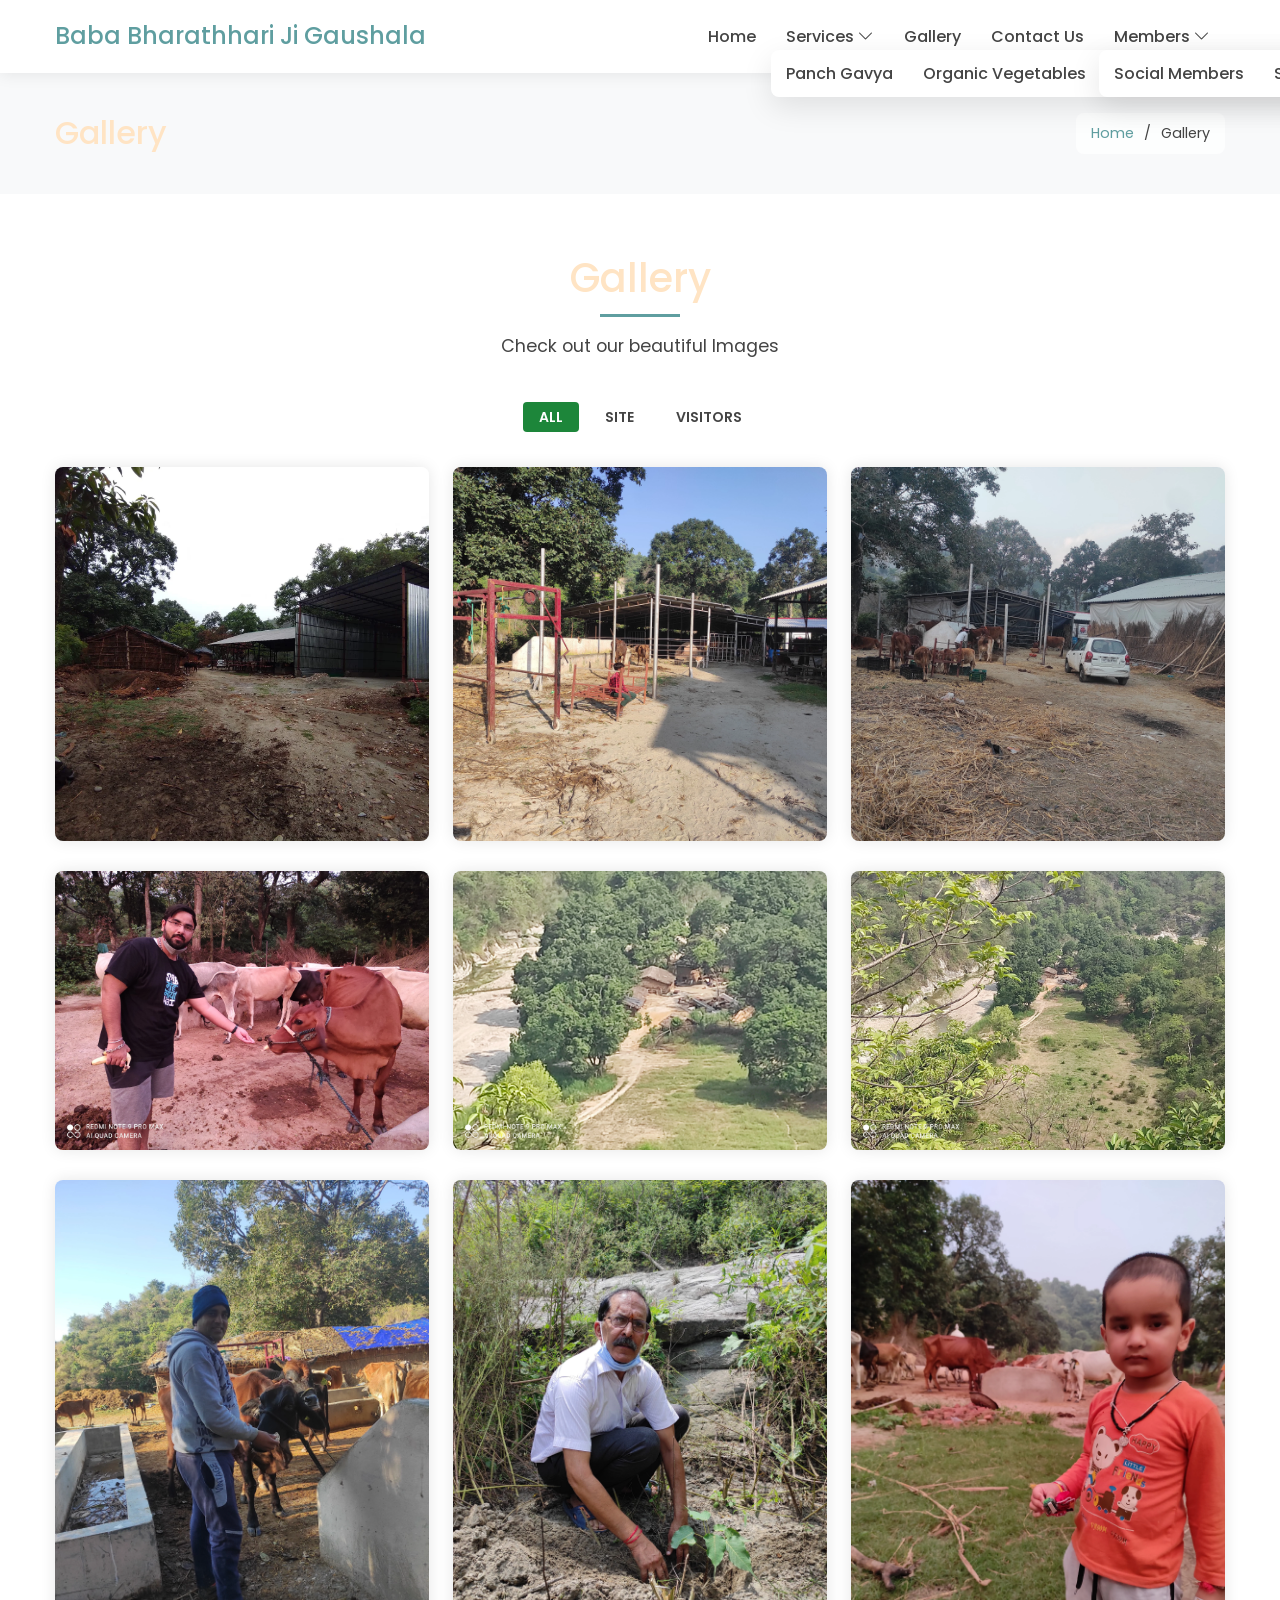
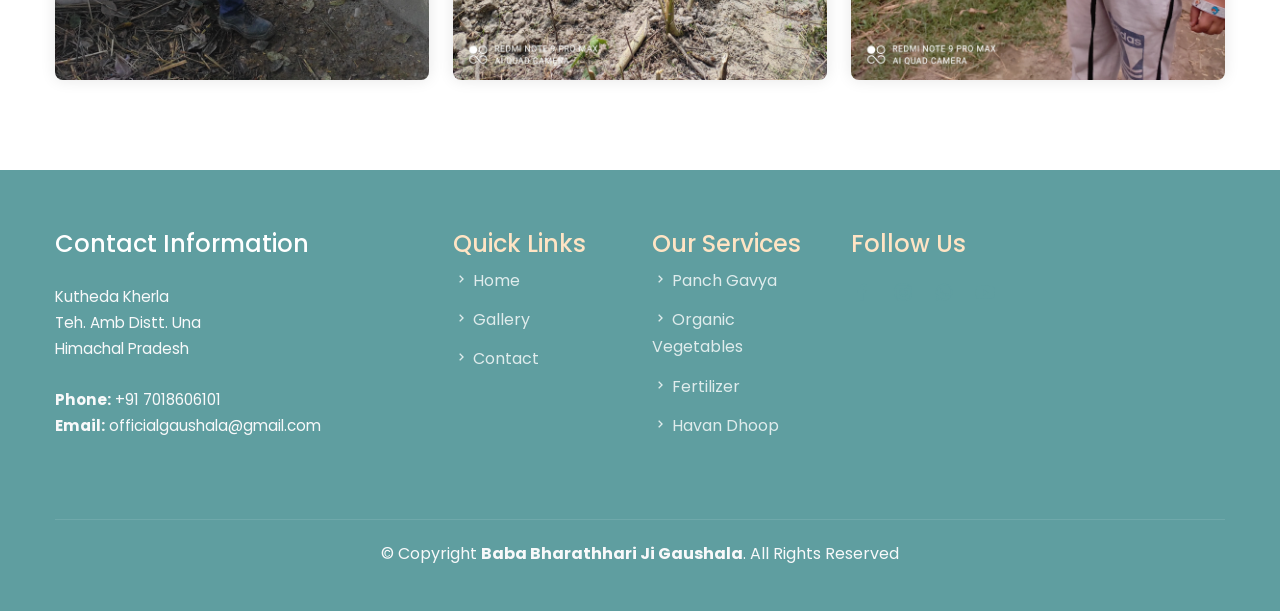
<file: Gallery.html>
<!DOCTYPE html>
<html lang="en">

<head>
  <meta charset="utf-8">
  <meta content="width=device-width, initial-scale=1.0" name="viewport">
  <title>Gallery</title>
  <meta content="" name="description">
  <meta content="" name="keywords">

  <!-- Favicons -->
  <link href="assets/img/favicon.ico" rel="icon">

  <!-- Google Fonts -->
  <link href="https://fonts.googleapis.com/css2?family=Poppins:wght@300;400;500;600;700&display=swap" rel="stylesheet">

  <!-- Vendor CSS Files -->
  <link href="assets/vendor/aos/aos.css" rel="stylesheet">
  <link href="assets/vendor/bootstrap/css/bootstrap.min.css" rel="stylesheet">
  <link href="assets/vendor/bootstrap-icons/bootstrap-icons.css" rel="stylesheet">
  <link href="assets/vendor/boxicons/css/boxicons.min.css" rel="stylesheet">
  <link href="assets/vendor/glightbox/css/glightbox.min.css" rel="stylesheet">
  <link href="assets/vendor/swiper/swiper-bundle.min.css" rel="stylesheet">

  <!-- Custom CSS -->
  <style>

    /*hello */
    .bi-x::before {
    content: black;
}
    /**/
    :root {
      --primary-color: #1d863a;
      --secondary-color: #155724;
      --text-color: #444;
      --light-bg: #f8f9fa;
    }

    body {
      font-family: 'Poppins', sans-serif;
      color: var(--text-color);
      line-height: 1.7;
      width: 100%;
      overflow-x: hidden;
    }

    .container {
      width: 100%;
      max-width: 1200px;
      padding-right: 15px;
      padding-left: 15px;
      margin-right: auto;
      margin-left: auto;
    }

    h1, h2, h3, h4, h5, h6 {
      color: bisque;
    }

    .btn-primary {
      background: var(--primary-color);
      border: none;
      padding: 12px 30px;
      font-size: 1rem;
      border-radius: 8px;
      transition: all 0.3s ease;
    }

    .btn-primary:hover {
      background: var(--secondary-color);
      transform: translateY(-2px);
    }

    /* Header */
    #header {
      background: rgba(255, 255, 255, 0.98);
      box-shadow: 0 2px 15px rgba(0, 0, 0, 0.08);
      padding: 15px 0;
      position: sticky;
      top: 0;
      z-index: 999;
      width: 100%;
    }

    .logo h1 {
      font-size: 1.5rem;
      color: var(--primary-color);
      margin: 0;
    }

    .navbar ul {
      margin: 0;
      padding: 0;
      display: flex;
      align-items: center;
      list-style: none;
    }

    @media (max-width: 1024px) 
    {
      
      .mobile-menu {
        display: none;
        position: fixed;
        top: 70px;
        left: 0;
        right: 0;
        width: 100%;
        background: white;
        padding: 15px;
        box-shadow: 0 2px 5px rgba(0, 0, 0, 0.1);
        flex-direction: column !important;
        z-index: 60;
        max-height: calc(100vh - 70px);
        overflow-y: auto;
      }

      .mobile-menu.show {
        display: flex !important;
      }

      #hamburger-btn {
        position: relative;
        z-index: 70;
        display: block;
        background: transparent;
        border: solid transparent;
    }

      .mobile-nav-toggle {
        display: block;
        position: relative;
        z-index: 70;
      }

      .navbar ul li {
        margin: 10px 0;
      }

      .navbar a {
        padding: 12px 20px;
        display: block;
      }

      .dropdown-menu {
        position: static !important;
        box-shadow: none;
        margin: 5px 0 5px 20px;
        padding: 0;
        background: transparent;
        display: none;
        opacity: 1;
        visibility: visible;
        width: auto;
      }

      .dropdown-open .dropdown-menu {
        display: block;
        animation: fadeIn 0.3s ease;
      }

      @keyframes fadeIn {
        from { opacity: 0; transform: translateY(-10px); }
        to { opacity: 1; transform: translateY(0); }
      }
    }
    .navbar a {
      color: var(--text-color);
      font-weight: 500;
      padding: 10px 15px;
      position: relative;
    }

    .navbar a:hover,
    .navbar .active a {
      color: var(--primary-color);
    }

    .navbar a::after {
      content: '';
      position: absolute;
      bottom: -5px;
      left: 0;
      width: 0;
      height: 2px;
      background: var(--primary-color);
      transition: width 0.3s ease;
    }

    .navbar a:hover::after {
      width: 100%;
    }

    .dropdown-menu {
      border: none;
      box-shadow: 0 10px 30px rgba(0,0,0,0.1);
      margin-top: 10px;
      display: none;
      position: absolute;
      z-index: 1000;
      background: white;
      padding: 10px 0;
      border-radius: 8px;
      min-width: 200px;
      transition: all 0.3s ease;
    }
    
    @media (max-width: 1024px) {
      .dropdown-menu {
        width: 100%;
        position: static;
        box-shadow: none;
        margin: 5px 0 5px 20px;
        padding: 0;
        background: transparent;
        opacity: 1;
        visibility: visible;
      }
    }

    .dropdown:hover .dropdown-menu {
      display: block;
      opacity: 1;
      visibility: visible;
    }

    @media (max-width: 1024px) {
      .dropdown-open .dropdown-menu {
        display: block;
        animation: fadeIn 0.3s ease;
      }

      @keyframes fadeIn {
        from { opacity: 0; transform: translateY(-10px); }
        to { opacity: 1; transform: translateY(0); }
      }
    }

    .dropdown-item {
      transition: all 0.3s ease;
    }

    .dropdown-item:hover {
      background: cadetblue;
      padding-left: 25px;
    }

    .mobile-nav-toggle {
      display: none;
      font-size: 28px;
      color: cadetblue;
      cursor: pointer;
      transition: all 0.3s ease;
      position: relative;
      z-index: 70;
    }

    @media (max-width: 991px) {
      .navbar ul {
        display: none;
        position: fixed;
        top: 0;
        left: 0;
        right: 0;
        background: #fff;
        overflow-y: auto;
        padding: 1vh 20px 20px;
        z-index: 60;

      }

      .navbar ul li {
        margin: 10px 0;
      }

      .navbar a {
        padding: 12px 20px;
        display: block;
      }

      .navbar a::after {
        display: none;
      }

      .dropdown-menu {
        position: static !important;
        box-shadow: none;
        margin: 5px 0;
        padding: 10px 15px;
        background: #ffffff;
        border-radius: 8px;
        width: 100%;
        border: 1px solid rgba(0,0,0,0.1);
      }

      .mobile-nav-toggle {
        display: block;
        position: relative;
        z-index: 70;
      }

      .navbar-mobile-active {
        display: block !important;
      }
      
      .main-content h1 {
        font-size: 2rem;
      }
      
      .main-content .row {
        flex-direction: column-reverse;
      }
      
      .main-content .col-lg-6:first-child {
        margin-top: 30px;
      }
      
      .logo h1 {
        font-size: 1rem;
      }
    }

    /* Breadcrumbs */
    .breadcrumbs {
      padding: 40px 0;
      background: var(--light-bg);
    }

    .breadcrumbs h2 {
      font-size: 2rem;
      margin-bottom: 0;
    }

    .breadcrumbs ol {
      background: rgba(255,255,255,0.8);
      padding: 8px 15px;
      border-radius: 8px;
      display: flex;
      flex-wrap: wrap;
      list-style: none;
      margin: 0;
    }
    
    .breadcrumbs ol li {
      display: inline-block;
      font-size: 0.9rem;
    }
    
    .breadcrumbs ol li + li {
      padding-left: 10px;
    }
    
    .breadcrumbs ol li + li::before {
      display: inline-block;
      padding-right: 10px;
      color: var(--text-color);
      content: "/";
    }
    
    @media (max-width: 768px) {
      .breadcrumbs {
        padding: 20px 0;
      }
      
      .breadcrumbs h2 {
        font-size: 1.5rem;
      }
      
      .breadcrumbs ol {
        padding: 6px 10px;
      }
    }

    /* Portfolio Section */
    #portfolio {
      padding: 60px 0;
      overflow: hidden;
    }

    #portfolio .section-title {
      text-align: center;
      margin-bottom: 40px;
    }

    #portfolio .section-title h2 {
      font-size: 2.5rem;
      margin-bottom: 15px;
      position: relative;
      padding-bottom: 15px;
    }

    #portfolio .section-title h2::after {
      content: '';
      position: absolute;
      bottom: 0;
      left: 50%;
      transform: translateX(-50%);
      width: 80px;
      height: 3px;
      background: cadetblue;
    }

    #portfolio .section-title p {
      font-size: 1.1rem;
      margin-bottom: 0;
    }

    #portfolio-flters {
      padding: 0;
      margin: 0 auto 25px auto;
      list-style: none;
      text-align: center;
      border-radius: 50px;
    }

    #portfolio-flters li {
      cursor: pointer;
      display: inline-block;
      padding: 8px 16px;
      font-size: 14px;
      font-weight: 600;
      line-height: 1;
      text-transform: uppercase;
      color: var(--text-color);
      margin: 0 3px 10px 3px;
      transition: all ease-in-out 0.3s;
      border-radius: 4px;
    }

    #portfolio-flters li:hover,
    #portfolio-flters li.filter-active {
      color: #fff;
      background: var(--primary-color);
    }

    .portfolio-item {
      margin-bottom: 30px;
    }

    .portfolio-wrap {
      transition: 0.3s;
      position: relative;
      overflow: hidden;
      border-radius: 8px;
      box-shadow: 0 0 15px rgba(0, 0, 0, 0.1);
    }

    .portfolio-wrap img {
      transition: 0.3s;
      width: 100%;
    }

    .portfolio-wrap:hover img {
      transform: scale(1.1);
    }

    .portfolio-links {
      opacity: 0;
      position: absolute;
      top: 0;
      left: 0;
      right: 0;
      bottom: 0;
      text-align: center;
      z-index: 3;
      transition: all ease-in-out 0.3s;
      display: flex;
      flex-direction: column;
      justify-content: center;
      align-items: center;
      background: rgba(0, 0, 0, 0.6);
    }

    .portfolio-wrap:hover .portfolio-links {
      opacity: 1;
    }

    .portfolio-links a {
      color: #fff;
      font-size: 28px;
      margin: 0 5px;
      transition: 0.3s;
    }

    .portfolio-links a:hover {
      color: var(--primary-color);
    }

    /* Footer */
    #footer {
      background: cadetblue;
      color: var(--light-bg);
      padding: 60px 0 20px;
      width: 100%;
      overflow-x: hidden;
    }

    #footer h3 {
      font-size: 1.5rem;
      margin-bottom: 25px;
      color: #fff;
    }

    #footer .footer-contact p {
      font-size: 0.95rem;
    }

    #footer .footer-links ul {
      padding-left: 0;
      list-style: none;
    }

    #footer .footer-links li {
      margin-bottom: 12px;
    }

    #footer .footer-links a {
      color: rgba(255,255,255,0.8);
      transition: all 0.3s ease;
      display: block;
    }

    #footer .footer-links a:hover {
      color: #fff;
      padding-left: 8px;
    }

    #footer .social-links a {
      font-size: 1.4rem;
      margin-right: 15px;
      transition: transform 0.3s ease;
    }

    #footer .social-links a:hover {
      transform: translateY(-3px);
    }

    #footer .copyright {
      margin-top: 40px;
      padding-top: 20px;
      border-top: 1px solid rgba(255,255,255,0.1);
    }

    /* Preloader */
    #preloader {
      position: fixed;
      top: 0;
      left: 0;
      right: 0;
      bottom: 0;
      background: #fff;
      z-index: 9999;
      display: flex;
      justify-content: center;
      align-items: center;
    }

    #preloader:after {
      content: "";
      width: 40px;
      height: 40px;
      border: 3px solid #ddd;
      border-top-color: var(--primary-color);
      border-radius: 50%;
      animation: spin 1s linear infinite;
    }

    @keyframes spin {
      to { transform: rotate(360deg); }
    }

    /* Back to Top */
    .back-to-top {
      position: fixed;
      bottom: 20px;
      right: 20px;
      background: var(--primary-color);
      color: #fff;
      width: 40px;
      height: 40px;
      border-radius: 50%;
      display: flex;
      align-items: center;
      justify-content: center;
      opacity: 0;
      transition: all 0.4s ease;
      z-index: 999;
    }

    .back-to-top.active {
      opacity: 1;
    }

    a {
    color: cadetblue;
    text-decoration: none;
}
  </style>
</head>

<body>
  <!-- Preloader -->
  <div id="preloader"></div>

  <!-- Back to Top Button -->
  <a href="#" class="back-to-top d-flex align-items-center justify-content-center">
    <i class="bi bi-arrow-up-short"></i>
  </a>

  <!-- Header -->
  <header id="header" class="sticky-top">
    <div class="container d-flex align-items-center justify-content-between">
      <div class="logo">
        <h1><a href="index.html">Baba Bharathhari Ji Gaushala</a></h1>
      </div>

      <nav id="navbar" class="navbar">
        <button id="hamburger-btn" class="mobile-nav-toggle">
          <i class="bi bi-list"></i>
        </button>
        <ul class="mobile-menu">
          <li><a href="index.html">Home</a></li>
          <li class="dropdown">
            <a href="#"><span>Services</span> <i class="bi bi-chevron-down"></i></a>
            <ul class="dropdown-menu">
              <li><a class="dropdown-item" href="panchgavya.html">Panch Gavya</a></li>
              <li><a class="dropdown-item" href="veg.html">Organic Vegetables</a></li>
              <li><a class="dropdown-item" href="fertilizer.html">Fertilizer</a></li>
              <li><a class="dropdown-item" href="havandhoop.html">Havan Dhoop</a></li>
            </ul>
          </li>
          <li><a href="Gallery.html" class="active">Gallery</a></li>
          <li><a href="contactus.html">Contact Us</a></li>
          <li class="dropdown">
            <a href="#"><span>Members</span> <i class="bi bi-chevron-down"></i></a>
            <ul class="dropdown-menu">
              <li><a class="dropdown-item" href="Social.html">Social Members</a></li>
              <li><a class="dropdown-item" href="society.html">Society Members</a></li>
            </ul>
          </li>
        </ul>
      </nav>
    </div>
  </header><!-- End Header -->

  <!-- Breadcrumbs -->
  <section class="breadcrumbs">
    <div class="container">
      <div class="d-flex justify-content-between align-items-center">
        <h2>Gallery</h2>
        <ol>
          <li><a href="index.html">Home</a></li>
          <li>Gallery</li>
        </ol>
      </div>
    </div>
  </section>

  <!-- Main Content -->
  <main id="main">
    <section id="portfolio" class="portfolio">
      <div class="container" data-aos="fade-up">

        <div class="section-title">
          <h2>Gallery</h2>
          <p>Check out our beautiful Images</p>
        </div>

        <div class="row" data-aos="fade-up" data-aos-delay="100">
          <div class="col-lg-12">
            <ul id="portfolio-flters">
              <li data-filter="*" class="filter-active">All</li>
              <li data-filter=".filter-app">Site</li>
              <li data-filter=".filter-card">Visitors</li>
            </ul>
          </div>
        </div>

        <div class="row portfolio-container" data-aos="fade-up" data-aos-delay="200">

          <div class="col-lg-4 col-md-6 portfolio-item filter-app">
            <div class="portfolio-wrap">
              <img src="assets/img/gallery/s-1.webp" class="img-fluid" alt="">
              <div class="portfolio-links">
                <a href="assets/img/gallery/s-1.webp" data-gallery="portfolioGallery" class="portfolio-lightbox"><i class="bi bi-plus"></i></a>
              </div>
            </div>
          </div>

          <div class="col-lg-4 col-md-6 portfolio-item filter-app">
            <div class="portfolio-wrap">
              <img src="assets/img/gallery/s-2.webp" class="img-fluid" alt="">
              <div class="portfolio-links">
                <a href="assets/img/gallery/s-2.webp" data-gallery="portfolioGallery" class="portfolio-lightbox"><i class="bi bi-plus"></i></a>
              </div>
            </div>
          </div>

          <div class="col-lg-4 col-md-6 portfolio-item filter-app">
            <div class="portfolio-wrap">
              <img src="assets/img/gallery/s-5.webp" class="img-fluid" alt="">
              <div class="portfolio-links">
                <a href="assets/img/gallery/s-5.webp" data-gallery="portfolioGallery" class="portfolio-lightbox"><i class="bi bi-plus"></i></a>
              </div>
            </div>
          </div>

          <div class="col-lg-4 col-md-6 portfolio-item filter-card">
            <div class="portfolio-wrap">
              <img src="assets/img/gallery/v-1.webp" class="img-fluid" alt="">
              <div class="portfolio-links">
                <a href="assets/img/gallery/v-1.webp" data-gallery="portfolioGallery" class="portfolio-lightbox"><i class="bi bi-plus"></i></a>
              </div>
            </div>
          </div>

          <div class="col-lg-4 col-md-6 portfolio-item filter-app">
            <div class="portfolio-wrap">
              <img src="assets/img/gallery/s-4.webp" class="img-fluid" alt="">
              <div class="portfolio-links">
                <a href="assets/img/gallery/s-4.webp" data-gallery="portfolioGallery" class="portfolio-lightbox"><i class="bi bi-plus"></i></a>
              </div>
            </div>
          </div>

          <div class="col-lg-4 col-md-6 portfolio-item filter-app">
            <div class="portfolio-wrap">
              <img src="assets/img/gallery/s-3.webp" class="img-fluid" alt="">
              <div class="portfolio-links">
                <a href="assets/img/gallery/s-3.webp" data-gallery="portfolioGallery" class="portfolio-lightbox"><i class="bi bi-plus"></i></a>
              </div>
            </div>
          </div>

          <div class="col-lg-4 col-md-6 portfolio-item filter-card">
            <div class="portfolio-wrap">
              <img src="assets/img/gallery/v-2.webp" class="img-fluid" alt="">
              <div class="portfolio-links">
                <a href="assets/img/gallery/v-2.webp" data-gallery="portfolioGallery" class="portfolio-lightbox"><i class="bi bi-plus"></i></a>
              </div>
            </div>
          </div>

          <div class="col-lg-4 col-md-6 portfolio-item filter-card">
            <div class="portfolio-wrap">
              <img src="assets/img/gallery/v-3.webp" class="img-fluid" alt="">
              <div class="portfolio-links">
                <a href="assets/img/gallery/v-3.webp" data-gallery="portfolioGallery" class="portfolio-lightbox"><i class="bi bi-plus"></i></a>
              </div>
            </div>
          </div>

          <div class="col-lg-4 col-md-6 portfolio-item filter-card">
            <div class="portfolio-wrap">
              <img src="assets/img/gallery/v-8.webp" class="img-fluid" alt="">
              <div class="portfolio-links">
                <a href="assets/img/gallery/v-8.webp" data-gallery="portfolioGallery" class="portfolio-lightbox"><i class="bi bi-plus"></i></a>
              </div>
            </div>
          </div>

        </div>
      </div>
    </section>
  </main>

  <!-- Footer -->
  <footer id="footer">
    <div class="container">
      <div class="row gy-4">
        <div class="col-lg-4 col-md-6 footer-contact">
          <h3>Contact Information</h3>
          <p>
            Kutheda Kherla <br>
            Teh. Amb Distt. Una<br>
            Himachal Pradesh<br><br>
            <strong>Phone:</strong> +91 7018606101<br>
            <strong>Email:</strong> officialgaushala@gmail.com<br>
          </p>
        </div>

        <div class="col-lg-2 col-md-6 footer-links">
          <h4>Quick Links</h4>
          <ul>
            <li><a href="index.html"><i class="bx bx-chevron-right"></i> Home</a></li>
            <li><a href="Gallery.html"><i class="bx bx-chevron-right"></i> Gallery</a></li>
            <li><a href="contactus.html"><i class="bx bx-chevron-right"></i> Contact</a></li>
          </ul>
        </div>

        <div class="col-lg-2 col-md-6 footer-links">
          <h4>Our Services</h4>
          <ul>
            <li><a href="panchgavya.html"><i class="bx bx-chevron-right"></i> Panch Gavya</a></li>
            <li><a href="veg.html"><i class="bx bx-chevron-right"></i> Organic Vegetables</a></li>
            <li><a href="fertilizer.html"><i class="bx bx-chevron-right"></i> Fertilizer</a></li>
            <li><a href="havandhoop.html"><i class="bx bx-chevron-right"></i> Havan Dhoop</a></li>
          </ul>
        </div>

        <div class="col-lg-4 col-md-6 footer-social">
          <h4>Follow Us</h4>
          <div class="social-links mt-3">
            <a href="#" class="facebook"><i class="bx bxl-facebook"></i></a>
            <a href="#" class="instagram"><i class="bx bxl-instagram"></i></a>
            <a href="#" class="whatsapp"><i class="bx bxl-whatsapp"></i></a>
            <a href="#" class="youtube"><i class="bx bxl-youtube"></i></a>
          </div>
        </div>
      </div>
    </div>

    <div class="container py-4">
      <div class="copyright text-center">
        &copy; Copyright <strong><span>Baba Bharathhari Ji Gaushala</span></strong>. All Rights Reserved
      </div>
    </div>
  </footer>

  <!-- Vendor JS Files -->
  <script src="assets/vendor/aos/aos.js"></script>
  <script src="assets/vendor/bootstrap/js/bootstrap.bundle.min.js"></script>
  <script src="assets/vendor/glightbox/js/glightbox.min.js"></script>
  <script src="assets/vendor/isotope-layout/isotope.pkgd.min.js"></script>
  <script src="assets/vendor/swiper/swiper-bundle.min.js"></script>

  <!-- Main JS File -->
  <script src="assets/js/main.js"></script>
  
  <!-- Custom Scripts -->
  <script>
    document.getElementById('hamburger-btn').addEventListener('click', function(e) {
      e.stopPropagation();
      const mobileMenu = document.querySelector('.mobile-menu');
      mobileMenu.classList.toggle('show');
      const icon = this.querySelector('i');
      if (mobileMenu.classList.contains('show')) {
        icon.classList.remove('bi-list');
        icon.classList.add('bi-x');
      } else {
        icon.classList.remove('bi-x');
        icon.classList.add('bi-list');
      }
    });

    // Unified dropdown handler for both mobile and desktop
    document.querySelectorAll('.dropdown > a').forEach(function(dropdownToggle) {
      dropdownToggle.addEventListener('click', function(e) {
        e.preventDefault();
        e.stopPropagation();
        const dropdown = this.parentElement;
        const dropdownMenu = this.nextElementSibling;
        
        // Close all other dropdowns first
        document.querySelectorAll('.dropdown').forEach(d => {
          if (d !== dropdown) {
            d.classList.remove('dropdown-open');
            d.querySelector('.dropdown-menu').style.display = 'none';
          }
        });
        
        // Toggle current dropdown
        dropdown.classList.toggle('dropdown-open');
        dropdownMenu.style.display = dropdown.classList.contains('dropdown-open') ? 'block' : 'none';
      });
    });

    // Close mobile menu when clicking outside
    document.addEventListener('click', function(e) {
      const mobileMenu = document.querySelector('.mobile-menu');
      const hamburgerBtn = document.getElementById('hamburger-btn');
      if (!hamburgerBtn.contains(e.target) && !mobileMenu.contains(e.target) && mobileMenu.classList.contains('show')) {
        mobileMenu.classList.remove('show');
        const icon = hamburgerBtn.querySelector('i');
        icon.classList.add('bi-list');
        icon.classList.remove('bi-x');
      }
    });
  </script>

  <!-- Main JS -->
  <script>
    // Preloader and AOS initialization
    window.addEventListener('load', () => {
      const preloader = document.getElementById('preloader');
      if (preloader) preloader.style.display = 'none';
      
      // Initialize AOS
      AOS.init({
        duration: 1000,
        easing: 'ease-in-out',
        once: true,
        mirror: false
      });
    });

    // Back to Top Button
    const backToTop = document.querySelector('.back-to-top');
    window.addEventListener('scroll', () => {
      backToTop.classList.toggle('active', window.scrollY > 300);
    });

    // Navigation functionality
    document.addEventListener('DOMContentLoaded', function() {
      const mobileNavToggle = document.querySelector('.mobile-nav-toggle');
      const navbar = document.querySelector('#navbar ul');
      const dropdownToggles = document.querySelectorAll('.dropdown > a');
      
      // Toggle mobile menu
      mobileNavToggle.addEventListener('click', function(e) {
        e.preventDefault();
        this.classList.toggle('bi-list');
        this.classList.toggle('bi-x');
        navbar.classList.toggle('navbar-mobile-active');
      });

      // Remove duplicate dropdown handler since we have a unified one above

      // Document click handler (close menus when clicking outside)
      document.addEventListener('click', function(e) {
        if (!navbar.contains(e.target) && !mobileNavToggle.contains(e.target)) {
          // Reset mobile navigation
          navbar.classList.remove('navbar-mobile-active');
          mobileNavToggle.classList.replace('bi-x', 'bi-list');
          
          // Close all dropdowns
          document.querySelectorAll('.dropdown').forEach(d => d.classList.remove('dropdown-open'));
        }

        // Close dropdowns when clicking anywhere else on the page
        if (!e.target.closest('.dropdown')) {
          document.querySelectorAll('.dropdown').forEach(d => d.classList.remove('dropdown-open'));
        }
      });

      // Simplified resize handler
      window.addEventListener('resize', function() {
        if (window.innerWidth >= 992) {
          navbar.classList.remove('navbar-mobile-active');
          mobileNavToggle.classList.replace('bi-x', 'bi-list');
        } else {
          document.querySelectorAll('.dropdown').forEach(d => d.classList.remove('dropdown-open'));
        }
      });
    });
  </script>
</body>
</html>
</file>
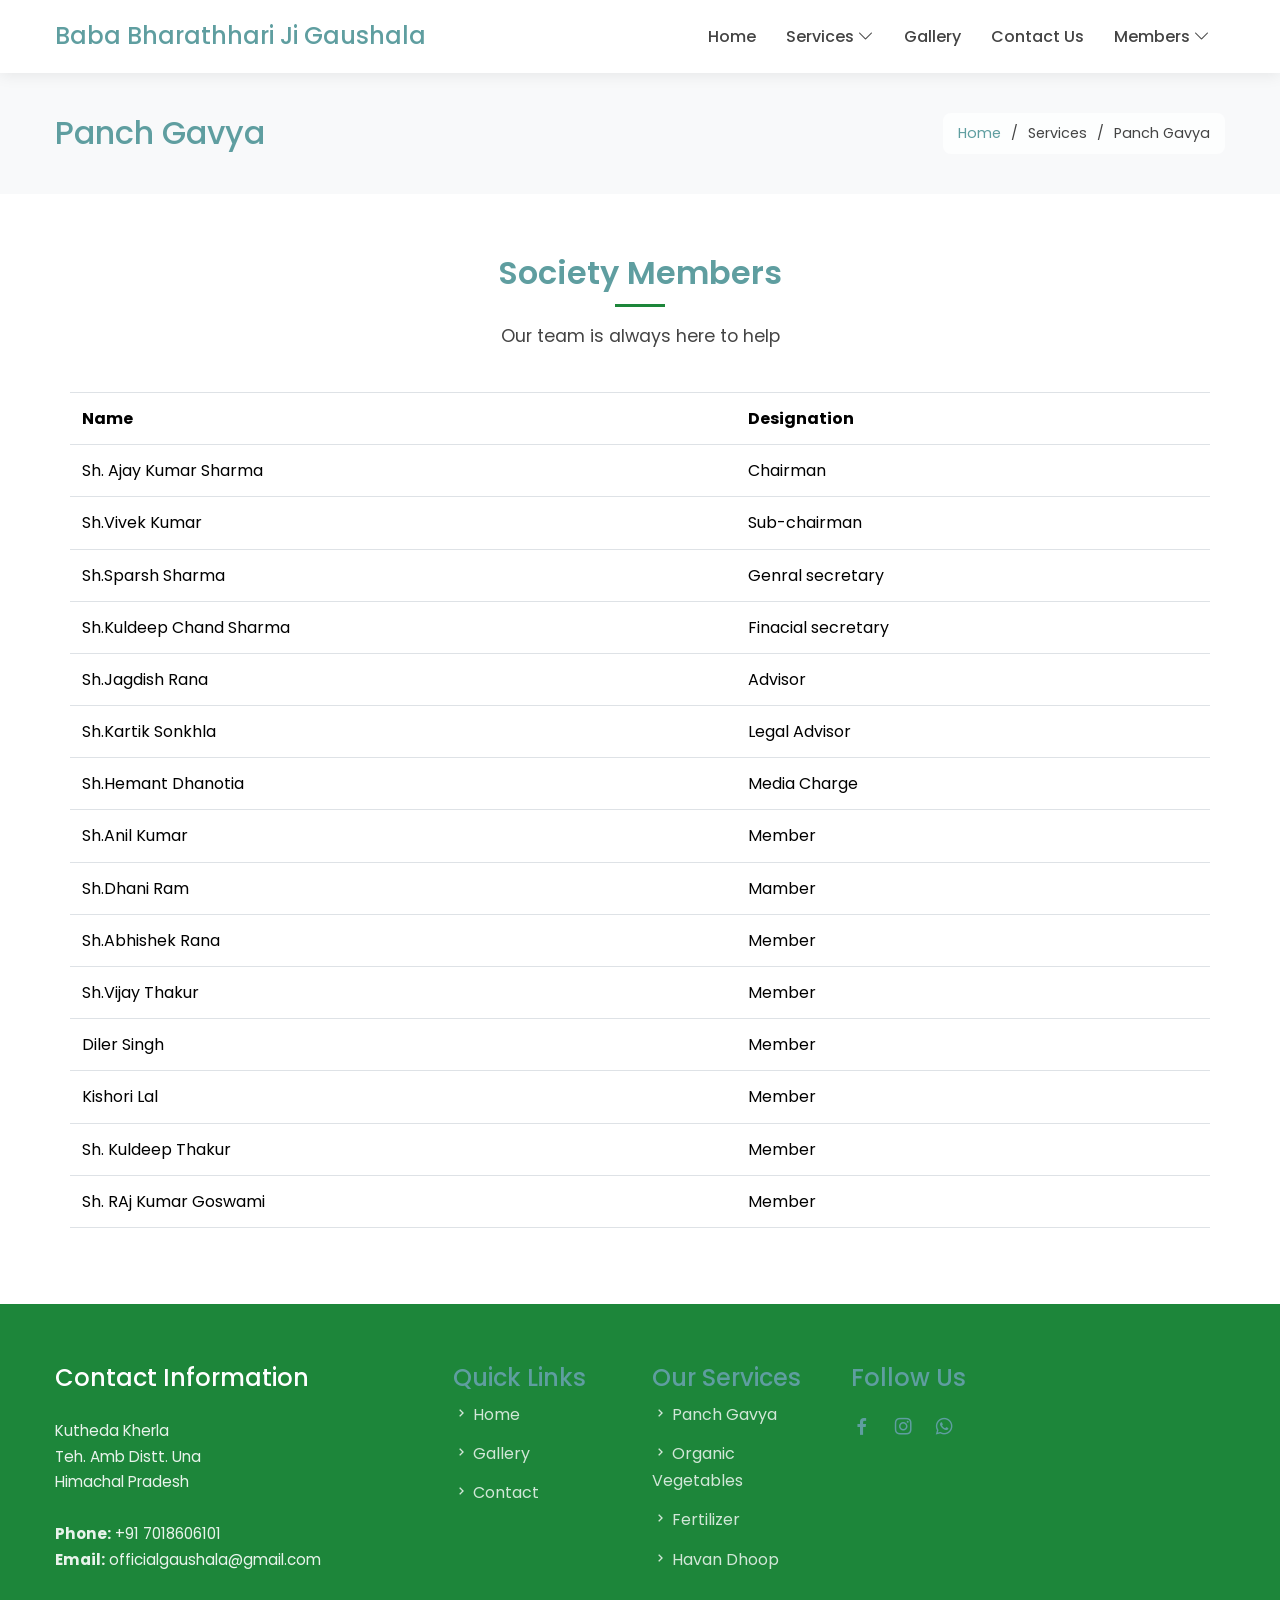
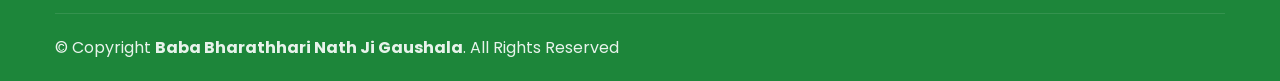
<file: society.html>
<!DOCTYPE html>
<html lang="en">

<head>
  <meta charset="utf-8">
  <meta content="width=device-width, initial-scale=1.0" name="viewport">
  <title>Society Members</title>
  <meta content="" name="description">
  <meta content="" name="keywords">

  <!-- Favicons -->
  <link href="assets/img/favicon.ico" rel="icon">

  <!-- Google Fonts -->
  <link href="https://fonts.googleapis.com/css2?family=Poppins:wght@300;400;500;600;700&display=swap" rel="stylesheet">

  <!-- Vendor CSS Files -->
  <link href="assets/vendor/aos/aos.css" rel="stylesheet">
  <link href="assets/vendor/bootstrap/css/bootstrap.min.css" rel="stylesheet">
  <link href="assets/vendor/bootstrap-icons/bootstrap-icons.css" rel="stylesheet">
  <link href="assets/vendor/boxicons/css/boxicons.min.css" rel="stylesheet">
  <link href="assets/vendor/glightbox/css/glightbox.min.css" rel="stylesheet">
  <link href="assets/vendor/swiper/swiper-bundle.min.css" rel="stylesheet">

  <!-- Custom CSS -->
  <style>

a {
    color: cadetblue;
    text-decoration: none;
}
    :root {
      --primary-color: #1d863a;
      --secondary-color: #155724;
      --text-color: #444;
      --light-bg: #f8f9fa;
    }

    body {
      font-family: 'Poppins', sans-serif;
      color: var(--text-color);
      line-height: 1.7;
      width: 100%;
      overflow-x: hidden;
    }

    .container {
      width: 100%;
      max-width: 1200px;
      padding-right: 15px;
      padding-left: 15px;
      margin-right: auto;
      margin-left: auto;
    }

    h1, h2, h3, h4, h5, h6 {
      color: cadetblue;
    }

    .btn-primary {
      background: var(--primary-color);
      border: none;
      padding: 12px 30px;
      font-size: 1rem;
      border-radius: 8px;
      transition: all 0.3s ease;
    }

    .btn-primary:hover {
      background: var(--secondary-color);
      transform: translateY(-2px);
    }

    /* Header */
    #header {
      background: rgba(255, 255, 255, 0.98);
      box-shadow: 0 2px 15px rgba(0, 0, 0, 0.08);
      padding: 15px 0;
      position: sticky;
      top: 0;
      z-index: 999;
      width: 100%;
    }

    .logo h1 {
      font-size: 1.5rem;
      color: var(--primary-color);
      margin: 0;
    }

    .navbar ul {
      margin: 0;
      padding: 0;
      display: flex;
      align-items: center;
      list-style: none;
    }

    @media (max-width: 1024px) 
    {
      
      .mobile-menu {
        display: none;
        position: fixed;
        top: 70px;
        left: 0;
        right: 0;
        width: 100%;
        background: white;
        padding: 15px;
        box-shadow: 0 2px 5px rgba(0, 0, 0, 0.1);
        flex-direction: column !important;
        z-index: 60;
        max-height: calc(100vh - 70px);
        overflow-y: auto;
      }

      .mobile-menu.show {
        display: flex !important;
      }

      #hamburger-btn {
        position: relative;
        z-index: 70;
        display: block;
        background: transparent;
        border: solid transparent;
    }

      .mobile-nav-toggle {
        display: block;
        position: relative;
        z-index: 70;
      }

      .navbar ul li {
        margin: 10px 0;
      }

      .navbar a {
        padding: 12px 20px;
        display: block;
      }

      .dropdown-menu {
        position: static !important;
        box-shadow: none;
        margin: 5px 0 5px 20px;
        padding: 0;
        background: transparent;
        display: none;
        opacity: 1;
        visibility: visible;
        width: auto;
      }

      .dropdown-open .dropdown-menu {
        display: block;
        animation: fadeIn 0.3s ease;
      }

      @keyframes fadeIn {
        from { opacity: 0; transform: translateY(-10px); }
        to { opacity: 1; transform: translateY(0); }
      }
    }
    .navbar a {
      color: var(--text-color);
      font-weight: 500;
      padding: 10px 15px;
      position: relative;
    }

    .navbar a:hover,
    .navbar .active a {
      color: var(--primary-color);
    }

    .navbar a::after {
      content: '';
      position: absolute;
      bottom: -5px;
      left: 0;
      width: 0;
      height: 2px;
      background: var(--primary-color);
      transition: width 0.3s ease;
    }

    .navbar a:hover::after {
      width: 100%;
    }

    .dropdown-menu {
      border: none;
      box-shadow: 0 10px 30px rgba(0,0,0,0.1);
      margin-top: 10px;
      display: none;
      position: absolute;
      z-index: 1000;
      background: white;
      padding: 10px 0;
      border-radius: 8px;
      min-width: 200px;
      transition: all 0.3s ease;
      opacity: 0;
      visibility: hidden;
    }
    
    @media (max-width: 1024px) {
      .dropdown-menu {
        width: 100%;
        position: static;
        box-shadow: none;
        margin: 5px 0 5px 20px;
        padding: 0;
        background: transparent;
        opacity: 1;
        visibility: visible;
      }
    }

    .dropdown:hover .dropdown-menu {
      display: block;
      opacity: 1;
      visibility: visible;
    }

    @media (max-width: 1024px) {
      .dropdown-open .dropdown-menu {
        display: block;
        animation: fadeIn 0.3s ease;
      }

      @keyframes fadeIn {
        from { opacity: 0; transform: translateY(-10px); }
        to { opacity: 1; transform: translateY(0); }
      }
    }

    .dropdown-item {
      transition: all 0.3s ease;
    }

    .dropdown-item:hover {
      background: cadetblue;
      padding-left: 25px;
    }

    .mobile-nav-toggle {
      display: none;
      font-size: 28px;
      color: cadetblue;
      cursor: pointer;
      transition: all 0.3s ease;
      position: relative;
      z-index: 70;
    }

    @media (max-width: 991px) {
      .navbar ul {
        display: none;
        position: fixed;
        top: 0;
        left: 0;
        right: 0;
        background: #fff;
        overflow-y: auto;
        padding: 1vh 20px 20px;
        z-index: 60;

      }

      .navbar ul li {
        margin: 10px 0;
      }

      .navbar a {
        padding: 12px 20px;
        display: block;
      }

      .navbar a::after {
        display: none;
      }

      .dropdown-menu {
        position: static !important;
        box-shadow: none;
        margin: 5px 0;
        padding: 10px 15px;
        background: #ffffff;
        border-radius: 8px;
        width: 100%;
        border: 1px solid rgba(0,0,0,0.1);
      }

      .mobile-nav-toggle {
        display: block;
        position: relative;
        z-index: 70;
      }

      .navbar-mobile-active {
        display: block !important;
      }
      
      .main-content h1 {
        font-size: 2rem;
      }
      
      .main-content .row {
        flex-direction: column-reverse;
      }
      
      .main-content .col-lg-6:first-child {
        margin-top: 30px;
      }
      
      .logo h1 {
        font-size: 1.1rem;
      }
    }

    /* Breadcrumbs */
    .breadcrumbs {
      padding: 40px 0;
      background: var(--light-bg);
    }

    .breadcrumbs h2 {
      font-size: 2rem;
      margin-bottom: 0;
    }

    .breadcrumbs ol {
      background: rgba(255,255,255,0.8);
      padding: 8px 15px;
      border-radius: 8px;
      display: flex;
      flex-wrap: wrap;
      list-style: none;
      margin: 0;
    }
    
    .breadcrumbs ol li {
      display: inline-block;
      font-size: 0.9rem;
    }
    
    .breadcrumbs ol li + li {
      padding-left: 10px;
    }
    
    .breadcrumbs ol li + li::before {
      display: inline-block;
      padding-right: 10px;
      color: var(--text-color);
      content: "/";
    }
    
    @media (max-width: 768px) {
      .breadcrumbs {
        padding: 20px 0;
      }
      
      .breadcrumbs h2 {
        font-size: 1.5rem;
      }
      
      .breadcrumbs ol {
        padding: 6px 10px;
      }
    }
    /* Main Content */
    .main-content {
      padding: 60px 0;
      overflow-x: hidden;
    }

    .main-content h1 {
      font-size: 2.5rem;
      margin-bottom: 30px;
      position: relative;
      padding-bottom: 15px;
    }

    .main-content h1::after {
      content: '';
      position: absolute;
      bottom: 0;
      left: 50%;
      transform: translateX(-50%);
      width: 80px;
      height: 3px;
      background: cadetblue;
    }

    .main-content p {
      font-size: 1.1rem;
      max-width: 800px;
      margin: 0 auto 30px;
    }
    
    .benefits-list {
      background: var(--light-bg);
      padding: 25px;
      border-radius: 10px;
      box-shadow: 0 5px 15px rgba(0,0,0,0.05);
      margin-bottom: 25px;
    }
    
    .benefits-list h3 {
      margin-bottom: 15px;
      font-size: 1.3rem;
    }
    
    .benefits-list ul li {
      margin-bottom: 12px;
      display: flex;
      align-items: flex-start;
    }
    
    .benefits-list ul li i {
      margin-top: 5px;
      font-size: 1.2rem;
      flex-shrink: 0;
    }
    
    @media (max-width: 991px) {
      .main-content h1 {
        font-size: 2rem;
      }
      
      .main-content .row {
        flex-direction: column-reverse;
      }
      
      .main-content .col-lg-6:first-child {
        margin-top: 30px;
      }
    }
    
    @media (max-width: 768px) {
      .main-content {
        padding: 40px 0;
      }
      
      .main-content h1 {
        font-size: 1.8rem;
      }
      
      .main-content p {
        font-size: 1rem;
      }
    }

    /* Footer */
    #footer {
      background: var(--primary-color);
      color: rgba(255,255,255,0.9);
      padding: 60px 0 20px;
      width: 100%;
      overflow-x: hidden;
    }

    #footer h3 {
      font-size: 1.5rem;
      margin-bottom: 25px;
      color: #fff;
    }

    #footer .footer-contact p {
      font-size: 0.95rem;
    }

    #footer .footer-links ul {
      padding-left: 0;
      list-style: none;
    }

    #footer .footer-links li {
      margin-bottom: 12px;
    }

    #footer .footer-links a {
      color: rgba(255,255,255,0.8);
      transition: all 0.3s ease;
      display: block;
    }

    #footer .footer-links a:hover {
      color: #fff;
      padding-left: 8px;
    }

    #footer .social-links a {
      font-size: 1.4rem;
      margin-right: 15px;
      transition: transform 0.3s ease;
    }

    #footer .social-links a:hover {
      transform: translateY(-3px);
    }

    #footer .copyright {
      margin-top: 40px;
      padding-top: 20px;
      border-top: 1px solid rgba(255,255,255,0.1);
    }

    /* Preloader */
    #preloader {
      position: fixed;
      top: 0;
      left: 0;
      right: 0;
      bottom: 0;
      background: #fff;
      z-index: 9999;
      display: flex;
      justify-content: center;
      align-items: center;
    }

    #preloader:after {
      content: "";
      width: 40px;
      height: 40px;
      border: 3px solid #ddd;
      border-top-color: var(--primary-color);
      border-radius: 50%;
      animation: spin 1s linear infinite;
    }

    @keyframes spin {
      to { transform: rotate(360deg); }
    }

    /* Back to Top */
    .back-to-top {
      position: fixed;
      bottom: 20px;
      right: 20px;
      background: var(--primary-color);
      color: #fff;
      width: 40px;
      height: 40px;
      border-radius: 50%;
      display: flex;
      align-items: center;
      justify-content: center;
      opacity: 0;
      transition: all 0.4s ease;
      z-index: 999;
    }

    .back-to-top.active {
      opacity: 1;
    }

    /* Table Styles */
    .table {
      width: 100%;
      margin-bottom: 1rem;
      color: var(--text-color);
      border-collapse: collapse;
    }

    .table th,
    .table td {
      padding: 0.75rem;
      vertical-align: top;
      border-top: 1px solid #dee2e6;
    }

    .table thead th {
      vertical-align: bottom;
      border-bottom: 2px solid #dee2e6;
      background-color: var(--light-bg);
    }

    .table tbody + tbody {
      border-top: 2px solid #dee2e6;
    }

    .table-hover tbody tr:hover {
      background-color: rgba(0, 0, 0, 0.075);
    }

    /* Section Title */
    .section-title {
      text-align: center;
      margin-bottom: 40px;
    }

    .section-title h2 {
      font-size: 32px;
      font-weight: 600;
      margin-bottom: 15px;
      padding-bottom: 15px;
      position: relative;
    }

    .section-title h2::after {
      content: '';
      position: absolute;
      display: block;
      width: 50px;
      height: 3px;
      background: var(--primary-color);
      bottom: 0;
      left: calc(50% - 25px);
    }

    .section-title p {
      margin-bottom: 0;
    }
  </style>
</head>

<body>
  <!-- Preloader -->
  <div id="preloader"></div>

  <!-- Back to Top Button -->
  <a href="#" class="back-to-top d-flex align-items-center justify-content-center">
    <i class="bi bi-arrow-up-short"></i>
  </a>

<!-- Header -->
<header id="header" class="sticky-top">
  <div class="container d-flex align-items-center justify-content-between">
    <div class="logo">
      <h1><a href="index.html">Baba Bharathhari Ji Gaushala</a></h1>
    </div>

    <nav id="navbar" class="navbar">
      <button id="hamburger-btn" class="mobile-nav-toggle">
        <i class="bi bi-list"></i>
      </button>
      <ul class="mobile-menu">
        <li><a href="index.html">Home</a></li>
        <li class="dropdown">
          <a href="#" class="active"><span>Services</span> <i class="bi bi-chevron-down"></i></a>
          <ul class="dropdown-menu">
            <li><a class="dropdown-item active" href="panchgavya.html">Panch Gavya</a></li>
            <li><a class="dropdown-item" href="veg.html">Organic Vegetables</a></li>
            <li><a class="dropdown-item" href="fertilizer.html">Fertilizer</a></li>
            <li><a class="dropdown-item" href="havandhoop.html">Havan Dhoop</a></li>
          </ul>
        </li>
        <li><a href="Gallery.html">Gallery</a></li>
        <li><a href="contactus.html">Contact Us</a></li>
        <li class="dropdown">
          <a href="#"><span>Members</span> <i class="bi bi-chevron-down"></i></a>
          <ul class="dropdown-menu">
            <li><a class="dropdown-item" href="Social.html">Social Members</a></li>
            <li><a class="dropdown-item" href="society.html">Society Members</a></li>
          </ul>
        </li>
      </ul>
    </nav>
  </div>
</header>

<!-- Breadcrumbs -->
<section class="breadcrumbs">
  <div class="container">
    <div class="d-flex justify-content-between align-items-center">
      <h2>Panch Gavya</h2>
      <ol>
        <li><a href="index.html">Home</a></li>
        <li>Services</li>
        <li>Panch Gavya</li>
      </ol>
    </div>
  </div>
</section>

  <!-- Main Content -->
  <main id="main">
    <section class="main-content">
      <div class="container">
        <div class="section-title" data-aos="fade-up">
          <h2>Society Members</h2>
          <p>Our team is always here to help</p>
        </div>
        <div class="container">
          <table class="table table-hover">
            <tr>
              <th>Name</th>
              <th>Designation</th>
            </tr>
            <tr>
              <td>Sh. Ajay Kumar Sharma</td>
              <td>Chairman</td>
            </tr>
            <tr>
              <td>Sh.Vivek Kumar</td>
              <td>Sub-chairman</td>
            </tr>
            <tr>
              <td>Sh.Sparsh Sharma</td>
              <td>Genral secretary</td>
            </tr>
            <tr>
              <td>Sh.Kuldeep Chand Sharma</td>
              <td>Finacial secretary</td>
            </tr>
            <tr>
              <td>Sh.Jagdish Rana</td>
              <td>Advisor</td>
            </tr>
            <tr>
              <td>Sh.Kartik Sonkhla</td>
              <td>Legal Advisor</td>
            </tr>
            <tr>
              <td>Sh.Hemant Dhanotia</td>
              <td>Media Charge</td>
            </tr>
            <tr>
              <td>Sh.Anil Kumar</td>
              <td>Member</td>
            </tr>
            <tr>
              <td>Sh.Dhani Ram</td>
              <td>Mamber</td>
            </tr>
            <tr>
              <td>Sh.Abhishek Rana</td>
              <td>Member</td>
            </tr>
            <tr>
              <td>Sh.Vijay Thakur</td>
              <td>Member</td>
            </tr>
            <tr>
              <td>Diler Singh</td>
              <td>Member</td>
            </tr>
            <tr>
              <td>Kishori Lal</td>
              <td>Member</td>
            </tr>
            <tr>
              <td>Sh. Kuldeep Thakur</td>
              <td>Member</td>
            </tr>
            <tr>
              <td>Sh. RAj Kumar Goswami</td>
              <td>Member</td>
            </tr>
          </table>
        </div>
      </div>
    </section>
  </main>

  <!-- Footer -->
  <footer id="footer">
    <div class="container">
      <div class="row gy-4">
        <div class="col-lg-4 col-md-6 footer-contact">
          <h3>Contact Information</h3>
          <p>
            Kutheda Kherla <br>
            Teh. Amb Distt. Una<br>
            Himachal Pradesh<br><br>
            <strong>Phone:</strong> +91 7018606101<br>
            <strong>Email:</strong> officialgaushala@gmail.com<br>
          </p>
        </div>

        <div class="col-lg-2 col-md-6 footer-links">
          <h4>Quick Links</h4>
          <ul>
            <li><a href="index.html"><i class="bx bx-chevron-right"></i> Home</a></li>
            <li><a href="Gallery.html"><i class="bx bx-chevron-right"></i> Gallery</a></li>
            <li><a href="contactus.html"><i class="bx bx-chevron-right"></i> Contact</a></li>
          </ul>
        </div>

        <div class="col-lg-2 col-md-6 footer-links">
          <h4>Our Services</h4>
          <ul>
            <li><a href="panchgavya.html"><i class="bx bx-chevron-right"></i> Panch Gavya</a></li>
            <li><a href="veg.html"><i class="bx bx-chevron-right"></i> Organic Vegetables</a></li>
            <li><a href="fertilizer.html"><i class="bx bx-chevron-right"></i> Fertilizer</a></li>
            <li><a href="havandhoop.html"><i class="bx bx-chevron-right"></i> Havan Dhoop</a></li>
          </ul>
        </div>

        <div class="col-lg-4 col-md-6 footer-social">
          <h4>Follow Us</h4>
          <div class="social-links mt-3">
            <a href="#" class="facebook"><i class="bx bxl-facebook"></i></a>
            <a href="#" class="instagram"><i class="bx bxl-instagram"></i></a>
            <a href="#" class="whatsapp"><i class="bx bxl-whatsapp"></i></a>
          </div>
        </div>
      </div>

      <div class="copyright mt-4">
        &copy; Copyright <strong><span>Baba Bharathhari Nath Ji Gaushala</span></strong>. All Rights Reserved
      </div>
    </div>
  </footer>

  <!-- Vendor JS Files -->
  <script src="assets/vendor/aos/aos.js"></script>
  <script src="assets/vendor/bootstrap/js/bootstrap.bundle.min.js"></script>
  <script src="assets/vendor/glightbox/js/glightbox.min.js"></script>
  <script src="assets/vendor/isotope-layout/isotope.pkgd.min.js"></script>
  <script src="assets/vendor/swiper/swiper-bundle.min.js"></script>

  <!-- Template Main JS File -->
  <script src="assets/js/main.js"></script>

  <script>
    document.getElementById('hamburger-btn').addEventListener('click', function(e) {
      e.stopPropagation();
      const mobileMenu = document.querySelector('.mobile-menu');
      mobileMenu.classList.toggle('show');
      const icon = this.querySelector('i');
      if (mobileMenu.classList.contains('show')) {
        icon.classList.remove('bi-list');
        icon.classList.add('bi-x');
      } else {
        icon.classList.remove('bi-x');
        icon.classList.add('bi-list');
      }
    });

    // Unified dropdown handler for both mobile and desktop
    document.querySelectorAll('.dropdown > a').forEach(function(dropdownToggle) {
      dropdownToggle.addEventListener('click', function(e) {
        e.preventDefault();
        e.stopPropagation();
        const dropdown = this.parentElement;
        const dropdownMenu = this.nextElementSibling;
        
        // Close all other dropdowns first
        document.querySelectorAll('.dropdown').forEach(d => {
          if (d !== dropdown) {
            d.classList.remove('dropdown-open');
            d.querySelector('.dropdown-menu').style.display = 'none';
          }
        });
        
        // Toggle current dropdown
        dropdown.classList.toggle('dropdown-open');
        dropdownMenu.style.display = dropdown.classList.contains('dropdown-open') ? 'block' : 'none';
      });
    });

    // Close mobile menu when clicking outside
    document.addEventListener('click', function(e) {
      const mobileMenu = document.querySelector('.mobile-menu');
      const hamburgerBtn = document.getElementById('hamburger-btn');
      if (!hamburgerBtn.contains(e.target) && !mobileMenu.contains(e.target) && mobileMenu.classList.contains('show')) {
        mobileMenu.classList.remove('show');
        const icon = hamburgerBtn.querySelector('i');
        icon.classList.add('bi-list');
        icon.classList.remove('bi-x');
      }
    });
  </script>

  <!-- Main JS -->
  <script>
    // Preloader and AOS initialization
    window.addEventListener('load', () => {
      const preloader = document.getElementById('preloader');
      if (preloader) preloader.style.display = 'none';
      
      // Initialize AOS
      AOS.init({
        duration: 1000,
        easing: 'ease-in-out',
        once: true,
        mirror: false
      });
    });

    // Back to Top Button
    const backToTop = document.querySelector('.back-to-top');
    window.addEventListener('scroll', () => {
      backToTop.classList.toggle('active', window.scrollY > 300);
    });

    // Navigation functionality
    document.addEventListener('DOMContentLoaded', function() {
      const mobileNavToggle = document.querySelector('.mobile-nav-toggle');
      const navbar = document.querySelector('#navbar ul');
      const dropdownToggles = document.querySelectorAll('.dropdown > a');
      
      // Toggle mobile menu
      mobileNavToggle.addEventListener('click', function(e) {
        e.preventDefault();
        this.classList.toggle('bi-list');
        this.classList.toggle('bi-x');
        navbar.classList.toggle('navbar-mobile-active');
      });

      // Remove duplicate dropdown handler since we have a unified one above

      // Document click handler (close menus when clicking outside)
      document.addEventListener('click', function(e) {
        if (!navbar.contains(e.target) && !mobileNavToggle.contains(e.target)) {
          // Reset mobile navigation
          navbar.classList.remove('navbar-mobile-active');
          mobileNavToggle.classList.replace('bi-x', 'bi-list');
          
          // Close all dropdowns
          document.querySelectorAll('.dropdown').forEach(d => d.classList.remove('dropdown-open'));
        }

        // Close dropdowns when clicking anywhere else on the page
        if (!e.target.closest('.dropdown')) {
          document.querySelectorAll('.dropdown').forEach(d => d.classList.remove('dropdown-open'));
        }
      });

      // Simplified resize handler
      window.addEventListener('resize', function() {
        if (window.innerWidth >= 992) {
          navbar.classList.remove('navbar-mobile-active');
          mobileNavToggle.classList.replace('bi-x', 'bi-list');
        } else {
          document.querySelectorAll('.dropdown').forEach(d => d.classList.remove('dropdown-open'));
        }
      });
    });
  </script>

</body>

</html>
</file>
